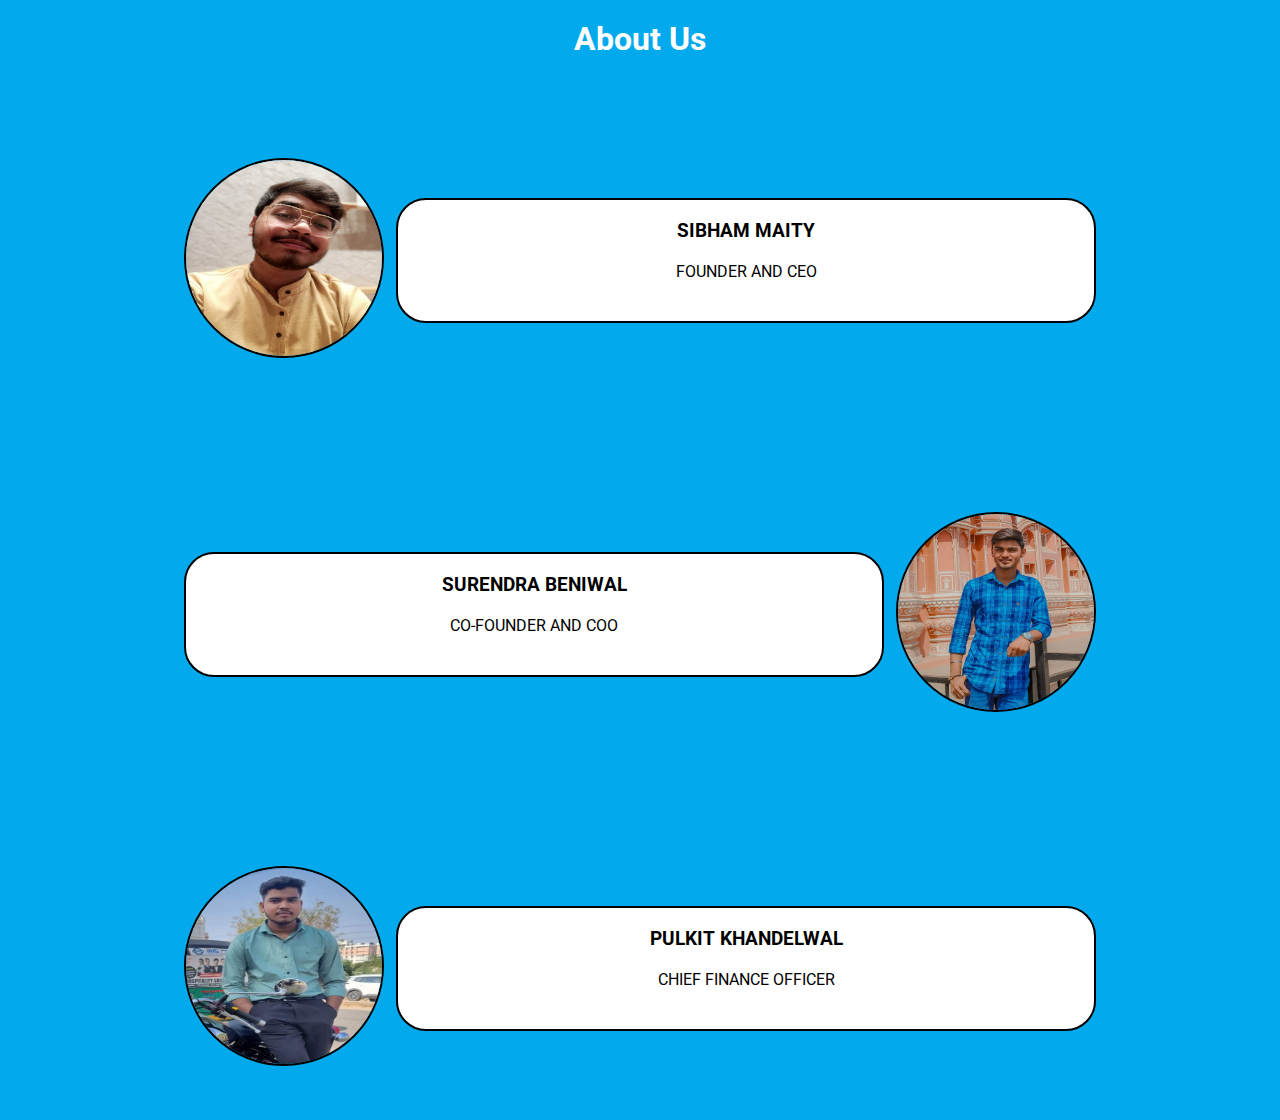
<file: about.html>
<!DOCTYPE html>
<html lang="en">
<head>
  <meta charset="UTF-8">
  <meta name="viewport" content="width=device-width, initial-scale=1.0">
  <title>About Us</title>
  <link rel="stylesheet" href="about.css">
  <style>
            @import url('https://fonts.googleapis.com/css2?family=Roboto:ital,wght@0,100;0,300;0,400;0,500;0,700;0,900;1,100;1,300;1,400;1,500;1,700;1,900&display=swap');

  </style>
</head>
<body>
  <div class="parent-container">

    <h1>About Us</h1>
     <div class="main">
    <div class="main1">

      <div class="img1"> 
        <img src="sibham image.jpg" alt="">
      </div>

      <div class="para1">
        <p>
          <h3>SIBHAM MAITY</h3>
          FOUNDER AND CEO
        </p>

      </div>

    </div>

  </div>
  <div class="main">
    <div class="main2">

      <div class="para2">
        <p>
          <h3>SURENDRA BENIWAL</h3>
          CO-FOUNDER AND COO
        </p>

      </div>

      <div class="img2"> 
        <img src="surendra pic.jpg" alt="image3">
      </div>

    </div>
  </div>
    <div class="main">
    <div class="main3">

      <div class="img3"> 
        <img src="pulkit.jpg" alt="">
      </div>

      <div class="para3">
        <p>
          <h3>PULKIT KHANDELWAL</h3>
          CHIEF FINANCE OFFICER
        </p>

      </div>

    </div>

  </div>
  </div>
</body>
</html>
</file>
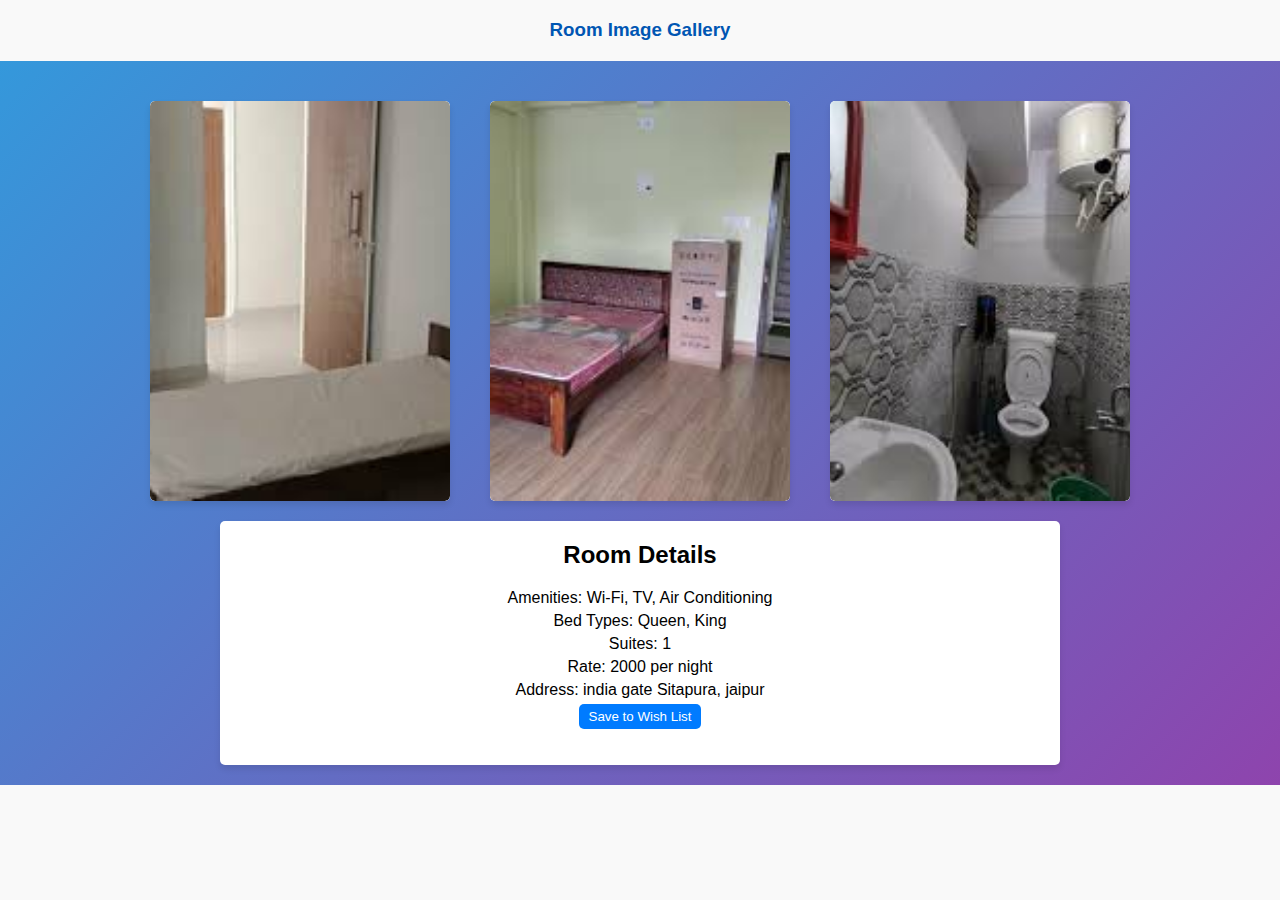
<file: full-details.html>
<!DOCTYPE html>
<html lang="en">
<head>
<meta charset="UTF-8">
<meta name="viewport" content="width=device-width, initial-scale=1.0">
<title>Room Details</title>
<link rel="stylesheet" href="full-details.css">
</head>
<body>
    <h3 class="gallery-heading">Room Image Gallery</h3> 
<div class="room-container">
  
    <div class="room-card">
        <div class="room-img">
            <img src="img10.jpg" alt="Room 1">
        </div>
    </div>
    <div class="room-card">
        <div class="room-img">
            <img src="img11.jpg" alt="Room 2">
        </div>
    </div>
    <div class="room-card">
        <div class="room-img">
            <img src="img27.jpg" alt="Room 1">
        </div>
    </div>
    <div class="room-details">
        <h2>Room Details</h2>
        <ul>
            <li>Amenities: Wi-Fi, TV, Air Conditioning</li>
            <li>Bed Types: Queen, King</li>
            <li>Suites: 1</li>
            <li>Rate: 2000 per night</li>
            <li>Address: india gate Sitapura, jaipur</li>
            <li><button class="wishlist-btn">Save to Wish List</button></li>
        </ul>
    </div>
</div>
</body>
</html>
</file>
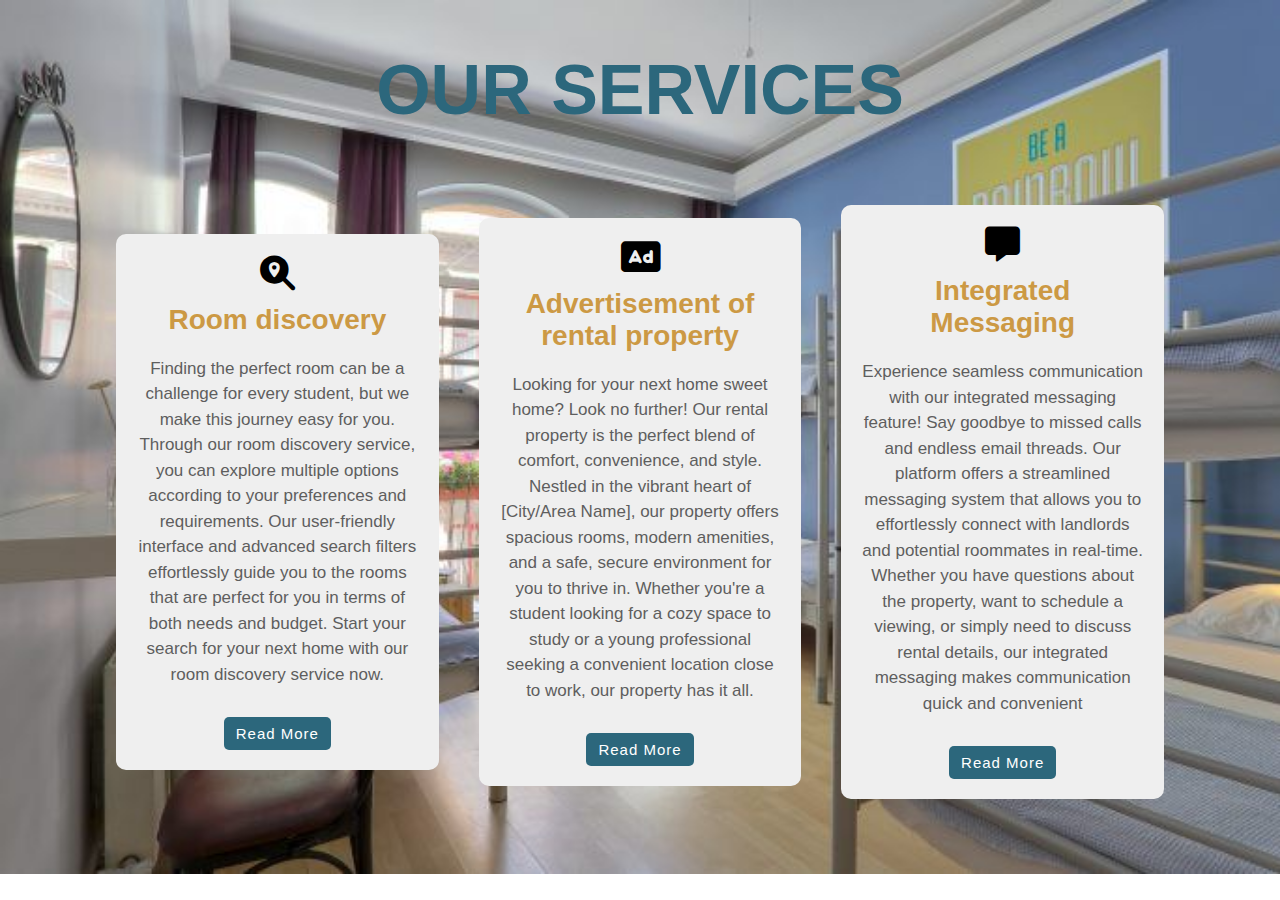
<file: services.html>
<!DOCTYPE html>
<html lang="en">
<head>
    <meta charset="UTF-8">
    <meta name="viewport" content="width=device-width, initial-scale=1.0">
   
    <link rel="stylesheet" type="text/css" href="https://cdnjs.cloudflare.com/ajax/libs/font-awesome/6.5.2/css/all.min.css">
    <title>Services</title>
    <link rel="stylesheet" href="services.css">
    
</head>
<body>
    <div class="section">
        <div class="title">
            <h1>OUR SERVICES</h1>

        </div>
        <div class="services">
            <div class="card">
                <div class="icon">
                    <i class="fa-solid fa-magnifying-glass-location"></i>
                </div>
                <h2>Room discovery</h2>
                <p>Finding the perfect room can be a challenge for every student, but we make this journey easy for you. Through our room discovery service, you can explore multiple options according to your preferences and requirements. Our user-friendly interface and advanced search filters effortlessly guide you to the rooms that are perfect for you in terms of both needs and budget. Start your search for your next home with our room discovery service now.</p>

                       <a href="" class="button">Read More</a>
            </div>
            <div class="card">
                <div class="icon">
                    <i class="fa-solid fa-rectangle-ad"></i>
                </div>
                <h2>Advertisement of rental property</h2>
                <p>Looking for your next home sweet home? Look no further! Our rental property is the perfect blend of comfort, convenience, and style. Nestled in the vibrant heart of [City/Area Name], our property offers spacious rooms, modern amenities, and a safe, secure environment for you to thrive in. Whether you're a student looking for a cozy space to study or a young professional seeking a convenient location close to work, our property has it all.</p>
                       <a href="" class="button">Read More</a>
            </div>
            <div class="card">
                <div class="icon">
                    <i class="fa-solid fa-message"></i>
                </div>
                <h2>Integrated Messaging</h2>
                <p>Experience seamless communication with our integrated messaging feature! Say goodbye to missed calls and endless email threads. Our platform offers a streamlined messaging system that allows you to effortlessly connect with landlords and potential roommates in real-time. Whether you have questions about the property, want to schedule a viewing, or simply need to discuss rental details, our integrated messaging makes communication quick and convenient</p>
                       <a href="" class="button">Read More</a>
            </div>
        </div>
    </div>
    </div>
</body>
</html>
</file>
<file: about.css>
*{
    margin: 0;
    padding: 0;
    box-sizing: border-box;
    font-family: "Roboto", sans-serif;
  }
  
  h1{
    text-align: center;
    /* text-decoration: underline; */
    color: white;
    padding-top: 20px;
  }
  
  .parent-container{
    background-color: #02a9ed
    /* width: 100%; */
    
  }
  /* -------------------------------------------------------- */
  .main1{
    display: flex;
    flex-wrap: wrap;
    justify-content: space-around;
    align-items: center;
    /* width: auto; */
  }
  .main{
    padding: 30px;
    /* background-color: blue; */
    padding-left: 50px;
    padding-right: 50px;
    padding-top: 50px;
    padding-bottom: 50px;
    margin-top: 50px;
    margin-left: 10%;
    margin-right: 10%;
    border-radius: 20px;
    
  }
  
  .img1 img{
    border: 2px solid black;
    border-radius: 50%;
    width: 200px;
    height: 200px;
  }
  .para1 {
    background-color: white;
    border-radius: 30px;
    border: 2px solid black;
    width: 700px;
    height: auto;
  
  }
  .para1 p{
    padding: 10px;
  }
  .para1, p, h3{
    text-align: center;
    padding-bottom: 20px;
  }
  
  /* -------------------------------------------2----------------- */
  
  .main2{
    display: flex;
    flex-wrap: wrap;
    justify-content: space-around;
    align-items: center;
    /* width: auto; */
  }
  .img2 img{
    border: 2px solid black;
    border-radius: 50%;
    width: 200px;
    height: 200px;
  }
  .para2 {
    background-color: white;
    border-radius: 30px;
    border: 2px solid black;
    width: 700px;
    height: auto;
  
  }
  .para2 p{
    padding: 10px;
  }
  .para2, p, h3{
    text-align: center;
    padding-bottom: 20px;
  }
  
  /* ----------------------------3------------------------------- */
  
  .main3{
    display: flex;
    flex-wrap: wrap;
    justify-content: space-around;
    align-items: center;
    /* width: auto; */
  }
  .img3 img{
    border: 2px solid black;
    border-radius: 50%;
    width: 200px;
    height: 200px;
  }
  .para3 {
    background-color: white;
    border-radius: 30px;
    border: 2px solid black;
    width: 700px;
    height: auto;
  
  }
  .para3 p{
    padding: 10px;
  }
  .para3, p, h3{
    text-align: center;
    padding-bottom: 20px;
  }
</file>
<file: full-details.css>
body {
    font-family: Arial, sans-serif;
    margin: 0;
    padding: 0;
    background-color: #f9f9f9;
}

.room-container {
    display: flex;
    flex-wrap: wrap;
    justify-content: center;
    align-items: flex-start;
    padding: 20px;
    background: linear-gradient(135deg, #3498db, #8e44ad);
}

.room-card {
    width: 300px;
    height: 400px;
    margin: 20px;
    overflow: hidden;
    border-radius: 5px;
    box-shadow: 0 4px 6px rgba(0, 0, 0, 0.1);
    transition: transform 0.3s ease;
    display: flex;
    justify-content: center;
    align-items: center;
    background-color: #fff;
    flex-direction: column; /* Added to stack items vertically */
}

.room-card:hover {
    transform: translateY(-5px);
    box-shadow: 0 8px 12px rgba(0, 0, 0, 0.1);
    background-color: #f0f0f0;
}

.room-img {
    flex: 1;
    overflow: hidden;
}

.room-img img {
    width: 100%;
    height: 100%;
    object-fit: cover;
    border-radius: 5px;
}

.room-details {
    width: 100%;
    max-width: 800px;
    padding: 20px;
    background-color: #fff;
    box-shadow: 0 4px 6px rgba(0, 0, 0, 0.1);
    border-radius: 5px;
    text-align: center;
}

.room-details h2 {
    margin-top: 0;
    font-size: 1.5rem;
}

.room-details ul {
    list-style-type: none;
    padding: 0;
}

.room-details ul li {
    margin-bottom: 5px;
}

.wishlist-btn {
    padding: 5px 10px;
    background-color: #007bff;
    color: white;
    border: none;
    border-radius: 5px;
    cursor: pointer;
}

.wishlist-btn:hover {
    background-color: #0056b3;
}

.gallery-heading {
    text-align: center;
    color: #0056b3;
    margin-bottom: 20px;
}
</file>
<file: services.css>
*{
    margin: 0;
    padding: 0;
    box-sizing: border-box;
    font-family: sans-serif;
}
body{
    width: 100%;
    background-image: url("new2.jpg");
    background-repeat: no-repeat;
    background-position: center;
    background-size: cover;

}
.title h1{
    text-align: center;
    padding-top: 50px;
    font-size: 70px;
    color:#2c677c;

}
#bgimg{
    background-image:url("new2.jpg");
}
/* .title h1::after{
    content: "";
    height: 4px;
    width: 230px;
    background-color: #000;
    display: block;
    margin: auto;
} */
.services{
    width: 85%;
    display: flex;
    justify-content: space-between;
    align-items: center;
    margin: 75px auto;
    text-align: center;
}
.card{
    width: 80%;
    display: flex;
    justify-content: space-between;
    align-items: center;
    flex-direction: column;
    margin: 0px 20px;
    padding: 20px 20px;
    background-color: #efefef;
    border-radius: 10px;
    cursor: pointer;
}
.card:hover{
    background-color: #b8d4de;
    transition: 0.4s ease;
}
.card .icon{
    font-size: 35px;
    margin-bottom: 10px;
}
.card h2{
    font-size: 28px;
    color: #c94f;
    margin-bottom: 20px;

}
.card p{
    font-size: 17px;
    margin-bottom: 30px;
    line-height: 1.5;
    color: #5e5e5e;
}
.button{
    font-size: 15px;
    text-decoration: none;
    color: #fff;
    background-color: #2c677c;
    padding: 8px 12px;
    border-radius: 5px;
    letter-spacing: 1px;
}
.button:hover{
    background-color: #c94f4f;
    transition: 0.4s ease;
}
@media screen and (max-width:940px){
    .services{
        display: flex;
        flex-direction: column;
    }
    .card{
        width: 85%;
        display: flex;
        margin: 20px 0px;
    }
}
</file>
